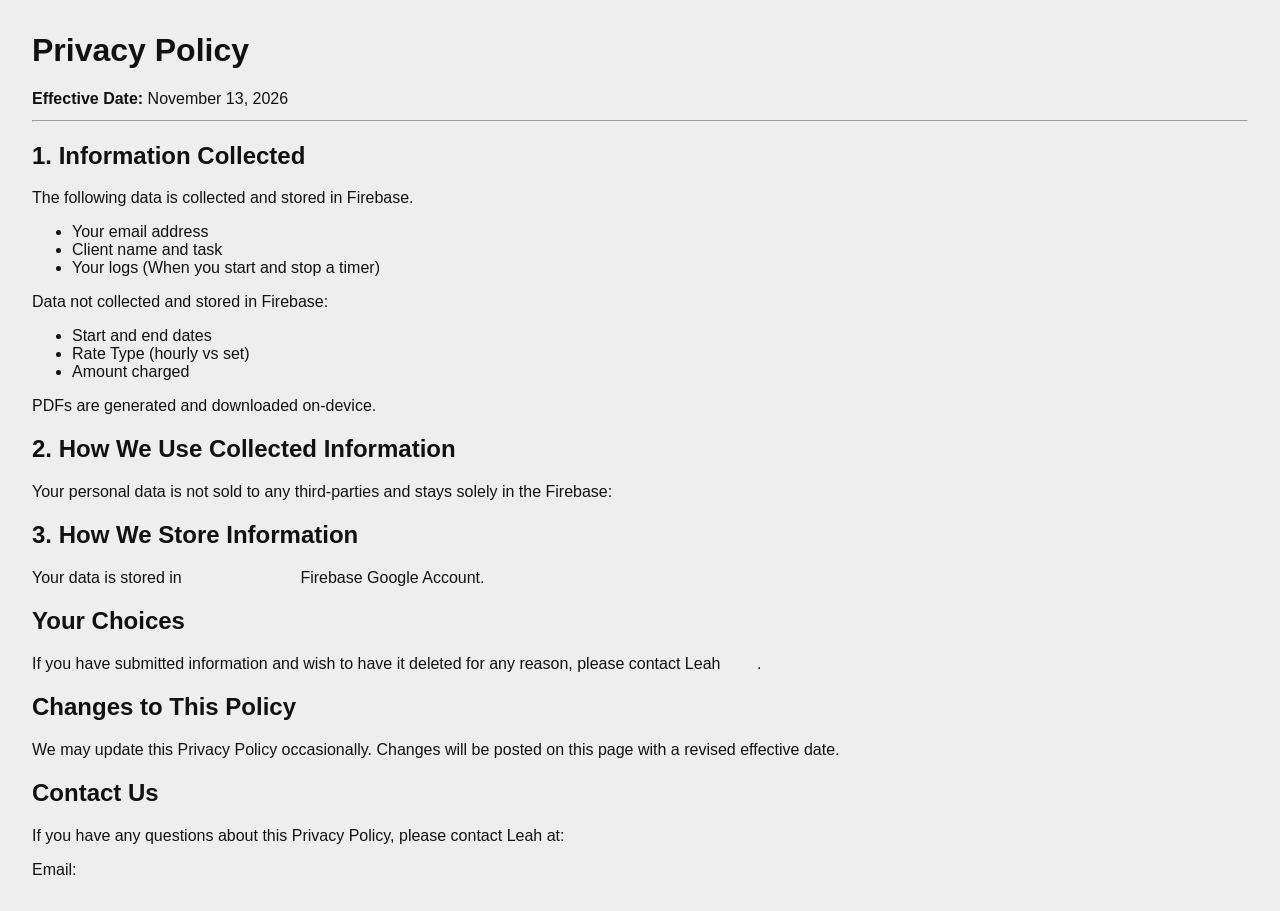
<file: privacy.html>
<!DOCTYPE html>
<html lang="en_US">
    <head>
        <meta charset="UTF-8">
        <meta name="author" content="Leah Dykema">
        <meta name="description" content="Privacy Policy">
        <meta name="theme-color" content="#000" id="theme-color-meta">
        <meta name="viewport" content="width=device-width, initial-scale=1.0">
        <meta name="apple-mobile-web-app-capable" content="yes">
        <meta name="apple-mobile-web-app-status-bar-style" content="black-translucent">
        <meta name="apple-mobile-web-app-title" content="TimeTracker">
        <meta property="og:image" name="image" content="https://leahdykema.us/img/leah-apple-jordan-creek.jpg">
        <meta property="og:title" content="Dashboard">
        <meta property="og:description" content="Leah Dykema's Time Keeper for Consultations">
        <link rel="shortcut icon" type="image/x-icon" href="https://leahdykema.us/img/leah-apple-jordan-creek.jpg">
        <link rel="apple-touch-icon" type="image/x-icon" href="https://leahdykema.us/img/leah-apple-jordan-creek.jpg">
        <link rel="manifest" href="manifest.json">
        <title>Privacy Policy</title>
        <style>
            @media (prefers-color-scheme: light) {
                body {
                    background-color: #eee;
                    color: #111;
                }
            }

            @media (prefers-color-scheme: dark) {
                body {
                    background-color: #111;
                    color: #eee
                }
            }

            * {
                font-family: Arial, Helvetica, sans-serif;
            }

            a {
                color: #eee;
                transition: all 200ms ease-in-out;
            }

            body {
                margin: 2em;
            }

            p {
                margin-bottom: 0.7em;
            }

            @media (hover: hover) {
                a:hover,
                a:focus {
                    color: #00f;
                }
            }
        </style>
    </head>
    <body>
        <main>
            <!-- Title -->
            <h1 id="title">Privacy Policy</h1>
            <p><strong>Effective Date&colon;</strong> November 13&#44; 2026</p>
            <hr>
            <!-- Section -->
            <h2>1&period; Information Collected</h2>
            <p>The following data is collected and stored in Firebase&#46;</p>
            <ul>
                <li>Your email address</li>
                <li>Client name and task</li>
                <li>Your logs &#40;When you start and stop a timer&#41;</li>
            </ul>
            <p>Data not collected and stored in Firebase&#58;</p>
            <ul>
                <li>Start and end dates</li>
                <li>Rate Type &#40;hourly vs set&#41;</li>
                <li>Amount charged</li>
            </ul>
            <p>PDFs are generated and downloaded on&#45;device&#46;</p>
            <!-- Section -->
            <h2>2&period; How We Use Collected Information</h2>
            <p>Your personal data is not sold to any third&#45;parties and stays solely in the Firebase&colon;</p>
            <!-- Section -->
            <h2>3&period; How We Store Information</h2>
            <p>Your data is stored in <a href="https://leahdykema.us">Leah Dykema&#39;s</a> Firebase Google Account&#46;</p>
            <!-- Section -->
            <h2>Your Choices</h2>
            <p>If you have submitted information and wish to have it deleted for any reason&comma; please contact Leah <a class="links" href="mailto:request@iaccessabilityservices.com?subject=Request%20Deletion%20of%20Personal%20Data" tabindex="0">here</a>&#46;</p>
            <!-- Section -->
            <h2>Changes to This Policy</h2>
            <p>We may update this Privacy Policy occasionally&period; Changes will be posted on this page with a revised effective date&period;</p>
            <!-- Section -->
            <h2>Contact Us</h2>
            <p>If you have any questions about this Privacy Policy&comma; please contact Leah  at&colon;</p>
            <p>Email&colon; <a class="links" href="mailto:policy@iaccessabilityservices.com?subject=Privacy%20Policy%20Questions" tabindex="0">policy&#64;iaccessabilityservices&#46;com</a></p>
        </main>
    </body>
</html>
</file>
